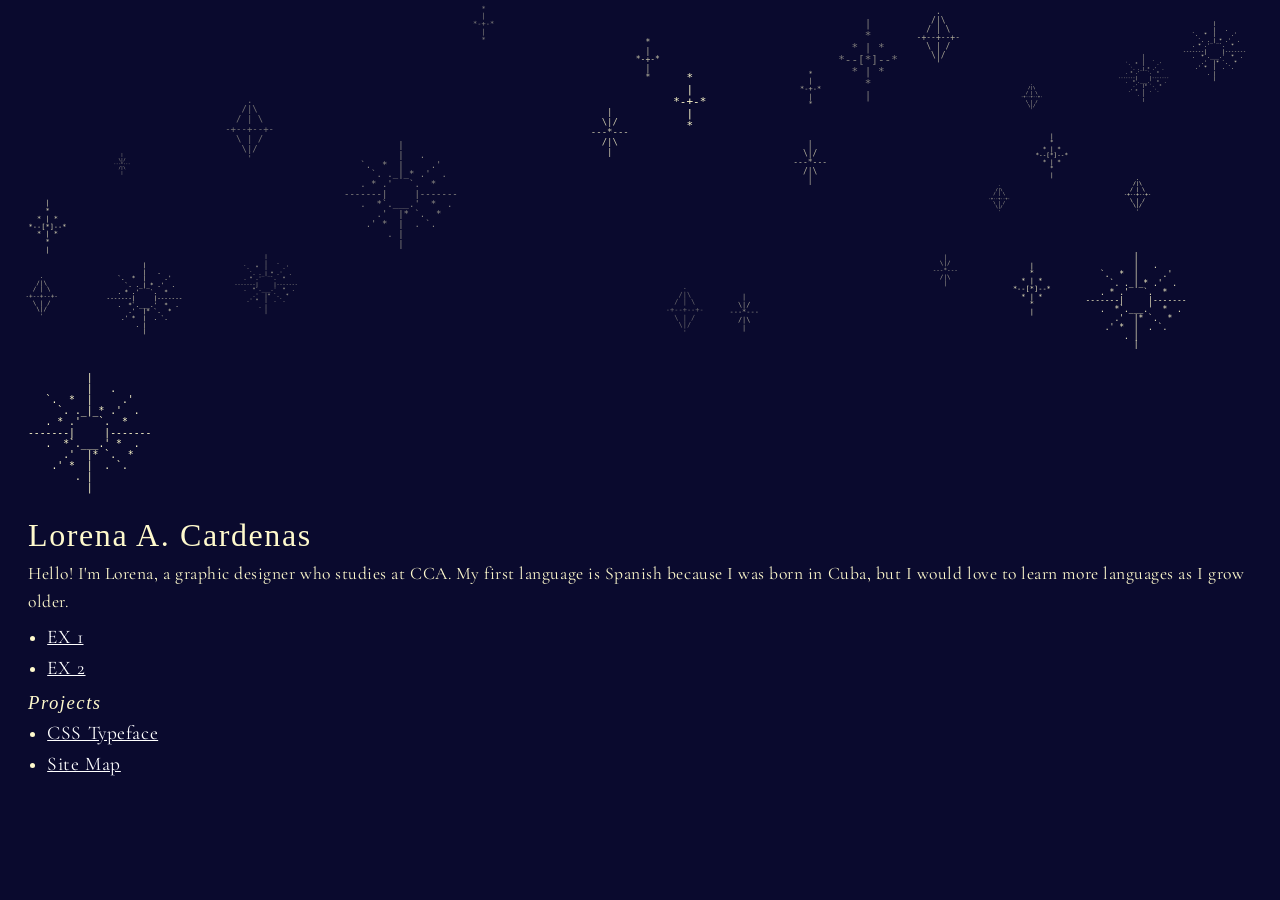
<file: index.html>
<!doctype html>
<html>
  <head>
    <title>Lore's Interactive Site</title>
    <link
      href="https://fonts.googleapis.com/css2?family=Cormorant+Garamond:ital,wght@0,400;0,600;1,400&family=IM+Fell+English:ital@0;1&display=swap"
      rel="stylesheet"
    />
    <meta charset="utf-8" />
    <style>
      *,
      *::before,
      *::after {
        box-sizing: border-box;
      }

      html,
      body {
        height: 100%;
        margin: 0;
        overflow: hidden;
        background-color: #0a0a2e;
        font-family: "Cormorant Garamond", Georgia, serif;
        color: #fffacd;
      }

      #page {
        display: flex;
        flex-direction: column;
        height: 100vh;
      }

      #night-sky {
        flex: 0 0 40%;
        position: relative;
        overflow: hidden;
        background-color: #0a0a2e;
      }

      .star {
        position: absolute;
        color: #fffacd;
        line-height: 1.1;
        white-space: pre;
        font-family: monospace;
      }

      #container {
        padding: 12px 28px 18px;
        flex-shrink: 0;
      }

      pre {
        color: #fffacd;
        margin: 0 0 24px;
        font-size: 0.75em;
      }

      h1 {
        font-family: "IM Fell English", Georgia, serif;
        font-size: 2em;
        font-weight: normal;
        letter-spacing: 0.05em;
        margin: 0 0 6px;
      }

      h3 {
        font-family: "IM Fell English", Georgia, serif;
        font-weight: normal;
        font-style: italic;
        letter-spacing: 0.08em;
        margin: 8px 0 4px;
      }

      p,
      li,
      a {
        font-family: "Cormorant Garamond", Georgia, serif;
        font-size: 1.1em;
        letter-spacing: 0.03em;
        line-height: 1.6;
      }

      p {
        margin: 0 0 6px;
      }

      a {
        color: white;
      }

      ul {
        margin: 0;
        padding-left: 1.2em;
      }

      #exercises,
      #projects {
        display: block;
      }

      #work-row {
        margin-top: 6px;
      }
    </style>
  </head>

  <body>
    <div id="page">
      <div id="night-sky"></div>

      <div id="container">
        <pre>
          |
          |   .
   `.  *  |     .'
     `. ._|_* .'  .
   . * .'   `.  *
-------|     |-------
   .  *`.___.' *  .
      .'  |* `.  *
    .' *  |  . `.
        . |
          |</pre
        >

        <!-- about me-->
        <h1>Lorena A. Cardenas</h1>
        <p class="desc">
          Hello! I'm Lorena, a graphic designer who studies at CCA. My first
          language is Spanish because I was born in Cuba, but I would love to
          learn more languages as I grow older.
        </p>

        <!-- my work -->
        <div id="work-row">
          <div id="exercises">
            <ul>
              <li><a href="projects/still life coding/index.html">EX 1</a></li>
              <li>
                <a href="projects/JS-ADVENTURE-TUTORIAL/index.html">EX 2</a>
              </li>
            </ul>
          </div>

          <div id="projects">
            <h3>Projects</h3>
            <ul>
              <li>
                <a href="projects/Lore's Coded Typeface/index.html"
                  >CSS Typeface</a
                >
              </li>
              <li>
                <a href="projects/Escape Room Game/index.html">Site Map</a>
              </li>
            </ul>
          </div>
        </div>
      </div>
    </div>

    <script>
      const starShapes = [
        `          |\n          |   .\n   \`.  *  |     .'\n     \`. ._|_* .'  .\n   . * .'   \`.  *\n-------|     |-------\n   .  *\`.___.\'  *  .\n      .'  |* \`.  *\n    .' *  |  . \`.\n        . |\n          |`,
        `    .\n   /|\\\n  / | \\\n-+--+--+-\n  \\ | /\n   \\|/\n    '`,
        `   |\n  \\|/\n---*---\n  /|\\\n   |`,
        `\\ | /\n \\|/\n--*--\n /|\\\n/ | \\`,
        `    |\n    *\n  * | *\n*--[*]--*\n  * | *\n    *\n    |`,
        `  *\n  |\n*-+-*\n  |\n  *`,
      ];

      const sizes = [4, 5, 6, 7, 8, 9, 11, 13];
      const sky = document.getElementById("night-sky");
      const placed = [];

      function overlaps(x, y, w, h) {
        const margin = 12;
        for (const p of placed) {
          if (
            x < p.x + p.w + margin &&
            x + w + margin > p.x &&
            y < p.y + p.h + margin &&
            y + h + margin > p.y
          )
            return true;
        }
        return false;
      }

      const skyH = sky.clientHeight;
      const skyW = sky.clientWidth;
      const totalStars = 26;
      let attempts = 0;

      while (placed.length < totalStars && attempts < 1000) {
        attempts++;
        const shape = starShapes[Math.floor(Math.random() * starShapes.length)];
        const size = sizes[Math.floor(Math.random() * sizes.length)];
        const lines = shape.split("\n");
        const cols = Math.max(...lines.map((l) => l.length));
        const rows = lines.length;
        const charW = size * 0.6;
        const charH = size * 1.1;
        const w = cols * charW;
        const h = rows * charH;

        const xPx = Math.random() * (skyW - w);
        const yPx = Math.random() * (skyH - h);

        if (!overlaps(xPx, yPx, w, h)) {
          placed.push({ x: xPx, y: yPx, w, h });
          const el = document.createElement("div");
          el.className = "star";
          el.textContent = shape;
          el.style.fontSize = size + "px";
          el.style.opacity = (0.4 + Math.random() * 0.6).toFixed(2);
          el.style.left = xPx + "px";
          el.style.top = yPx + "px";
          sky.appendChild(el);
        }
      }
    </script>
  </body>
</html>
</file>
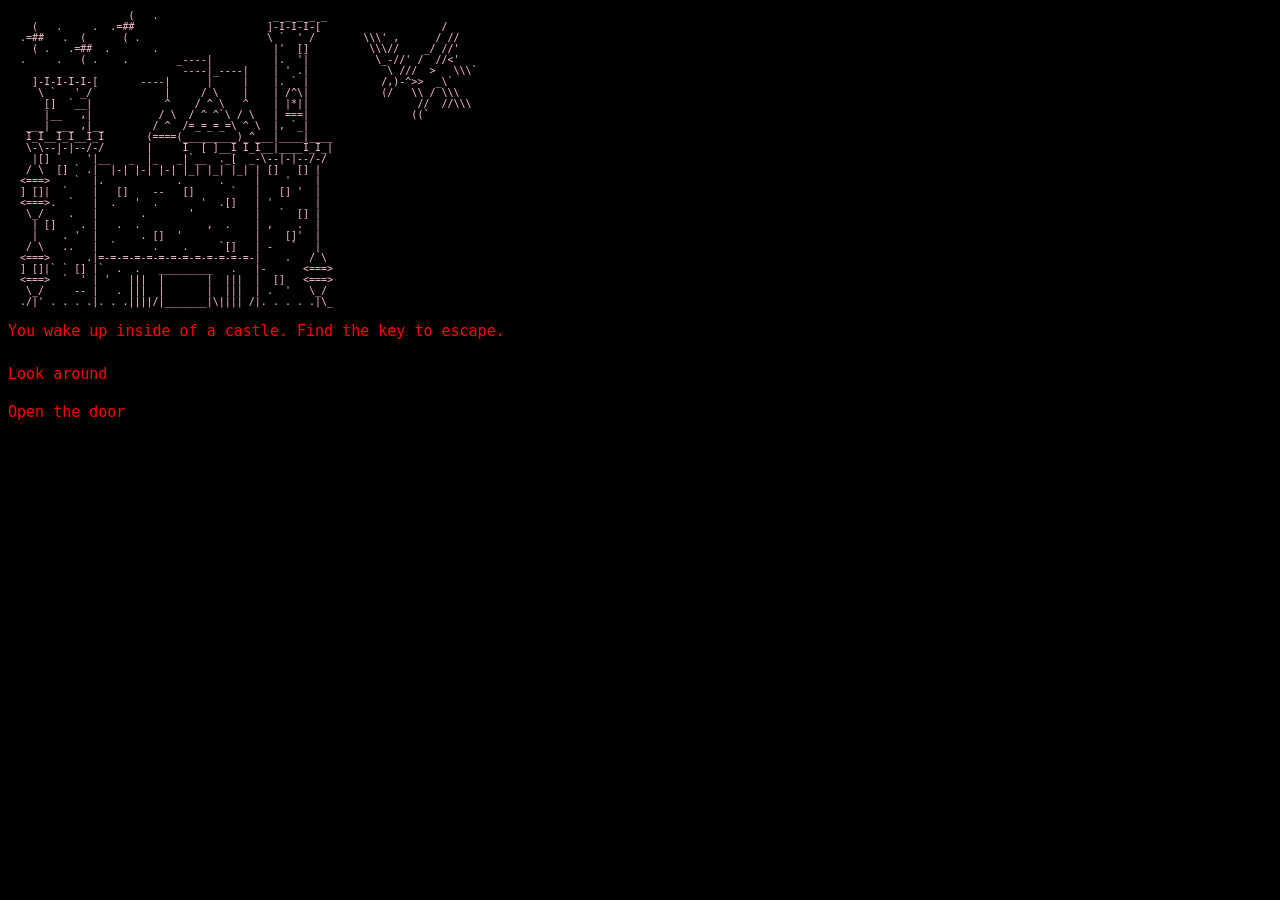
<file: projects/JS-ADVENTURE-TUTORIAL/index.html>
<!doctype html>
<html lang="en">
  <head>
    <meta charset="UTF-8" />
    <meta name="viewport" content="width=device-width, initial-scale=1.0" />
    <title>JS Adventure</title>
    <link rel="stylesheet" href="assets/css/style.css" />
  </head>
  <body>
        <pre id="ascii">                    (   .                   _ _ _ _ _
    (   .     .  .=##                      ]-I-I-I-[                    /
  .=##   .  (      ( .                     \ `  ' /        \\\' ,      / //
    ( .   .=##  .       .                   |'  []          \\\//    _/ //'
  .     .   ( .    .        _----|          |.  '|           \_-//' /  //<'
                             ----|_----|    | ' .|             \ ///  <//'
    _ _ _ _ _ _      _----|      | ----|    | [] |             /  >>   \\\`
    ]-I-I-I-I-[       ----|      |     |    |. ` |            /,)-^>>  _\`
     \ `   '_/            |     / \    |    | /^\|            (/   \\ / \\\
      []  `__|            ^    / ^ \   ^    | |*||                  //  //\\\
      |__   ,|           / \  / ^ ^`\ / \   | ===|                 ((`
   ___| ___ ,|__        / ^  /=_=_=_=\ ^ \  |, `_|
   I_I__I_I__I_I       (====(_________)_^___|____|____
   \-\--|-|--/-/       |     I  [ ]__I I_I__|____I_I_|
    |[] `    '|__   _  |_   _|`__  ._[  _-\--|-|--/-/
   / \  [] ` .|  |-| |-| |-| |_| |_| |_| | []   [] |
  <===>    `  |.            .      .     |    '    |
  ] []|  `    |   []    --   []      `   |   [] '  |
  <===>.  `   |  .   '  .       '  .[]   | '       |
   \_/    .   |       .       '          |   `  [] |
    | []    . |   .  .           ,  .    | ,    .  |
    |    . '  |       . []  '            |    []'  |
   / \   ..   |  `      .    .     `[]   | -   `   |
  <===>      .|=-=-=-=-=-=-=-=-=-=-=-=-=-|    .   / \
  ] []|` ` [] |`  .  .   _________   .   |-      <===>
  <===>  `  ' | '   |||  |       |  |||  |  []   <===>
   \_/     -- |   . |||  |       |  |||  | .  '   \_/
  ./|' . . . .|. . .||||/|_______|\|||| /|. . . . .|\_</pre>


  <p id="story">
     You wake up inside of a castle. Find the key to escape.
  </p>


<p id="storage"class="choice">Look around</p>
<p id="exit"class="choice">Open the door</p>

<p id="result"></p>


    <script src="assets/js/script.js"></script>
  </body>
</html>
</file>
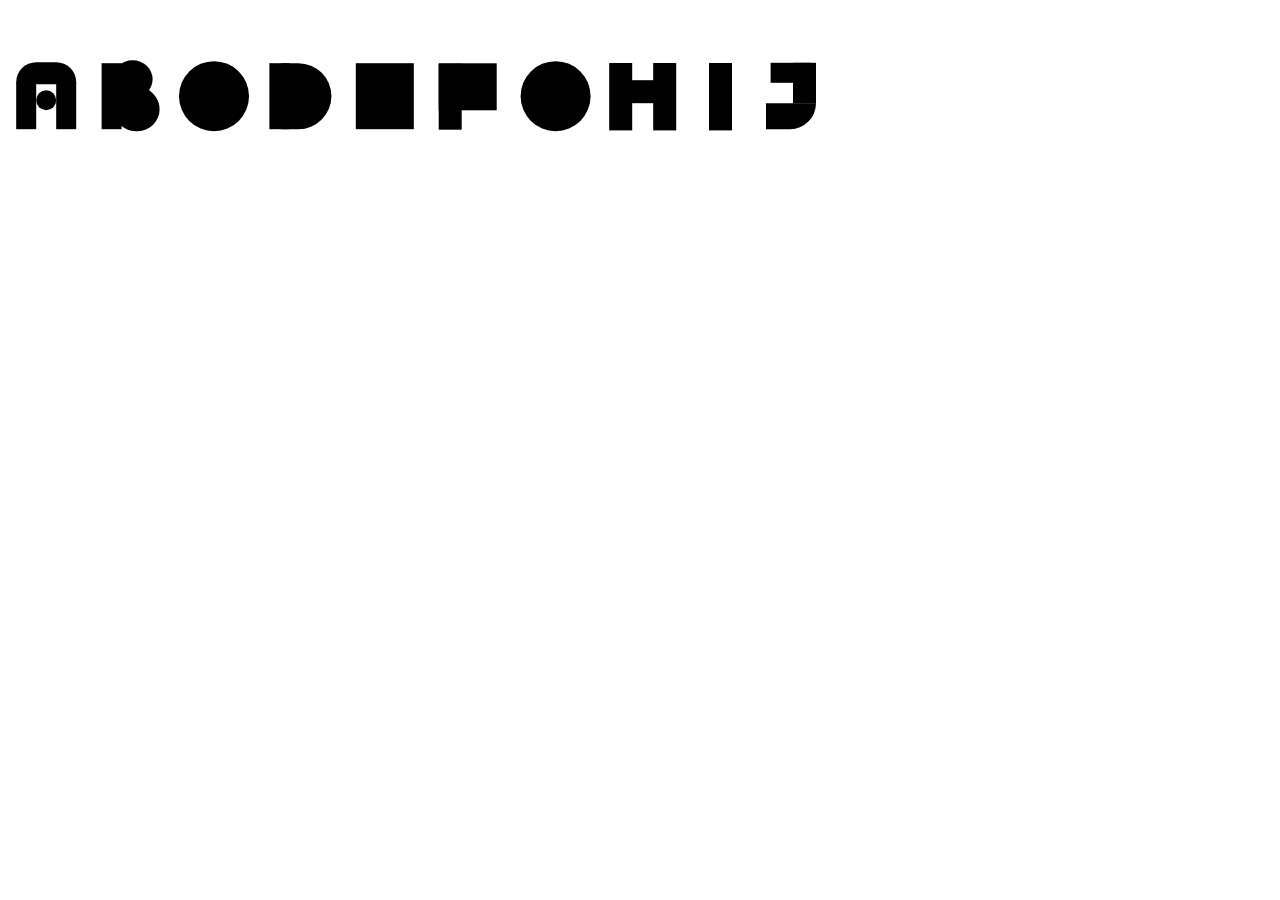
<file: projects/Lore's Coded Typeface/index.html>
<!DOCTYPE html>
<html lang="en">
<head>
    <meta charset="UTF-8">
    <meta name="viewport" content="width=device-width, initial-scale=1.0">
    <title>CodedAlphabet</title>
    <link rel="stylesheet" href="CodedAlphabet.css">
</head>
<body>

     <div class="alphabet">

    <!-- A -->
    <div class="letter letter-a">
      <div class="shape a-cut1 cut"></div>
      <div class="shape a-cut2 cut"></div>
      <div class="shape a-rect1"></div>
      <div class="shape a-rect2"></div>
      <div class="shape a-half"></div>
      <div class="shape a-circle"></div>

    </div>

  <!-- B -->
    <div class="letter letter-b">
      <div class="shape b-stem"></div>
      <div class="shape b-top"></div>
      <div class="shape b-bottom"></div>

      <!-- cutouts -->
      <div class="shape b-cut-top cut"></div>
      <div class="shape b-cut-bottom cut"></div>
      </div>

<!-- C -->
    <div class="letter letter-c">
      <div class="shape c-arc"></div>
      <div class="shape c-cut cut"></div>
   </div>

<!-- D -->
    <div class="letter letter-d">
      <div class="shape d-stem"></div>
      <div class="shape d-arc"></div>

      <!-- cutout -->
      <div class="shape d-cut cut"></div>
    </div>
    
<!-- E -->
    <div class="letter letter-e">
      <div class="shape e-rects"></div>
      <div class="shape e-cut1 cut"></div>
       <div class="shape e-cut2 cut"></div>
      <div class="shape e-cut3 cut"></div>
     </div>

<!-- F -->
    <div class="letter letter-f">
      <div class="shape f-rects"></div>
      <div class="shape f-rects1"></div>
      <div class="shape f-cut1 cut"></div>
      <div class="shape f-cut2 cut"></div>
      <div class="shape f-cut3 cut"></div>
    </div>

<!-- G -->
    <div class="letter letter-g">
      <div class="shape g-arc"></div>
      <div class="shape g-cut1 cut"></div>
      <div class="shape g-cut2 cut"></div>    
      <div class="shape g-cut3 cut"></div>
  </div>

<!-- H -->
    <div class="letter letter-h">
      <div class="shape h-rects1"></div>  
      <div class="shape h-rects2"></div>
      <div class="shape h-rects3"></div>
      <div class="shape h-cut1 cut"></div>
      <div class="shape h-cut2 cut"></div> 
      </div>
<!-- I -->
    <div class="letter letter-i">
      <div class="shape i-rects1"></div>  
      <div class="shape i-cut1 cut"></div>
      </div>

<!-- J -->
    <div class="letter letter-j">
      <div class="shape j-rects1"></div>
      <div class="shape j-rects2"></div>
      <div class="shape j-arc"></div>
      <!-- cutouts :,v -->
      <div class="shape j-cut1 cut"></div>
      <div class="shape j-cut2 cut"> </div>
    </div>

    </div>
</body>
</html>
</file>
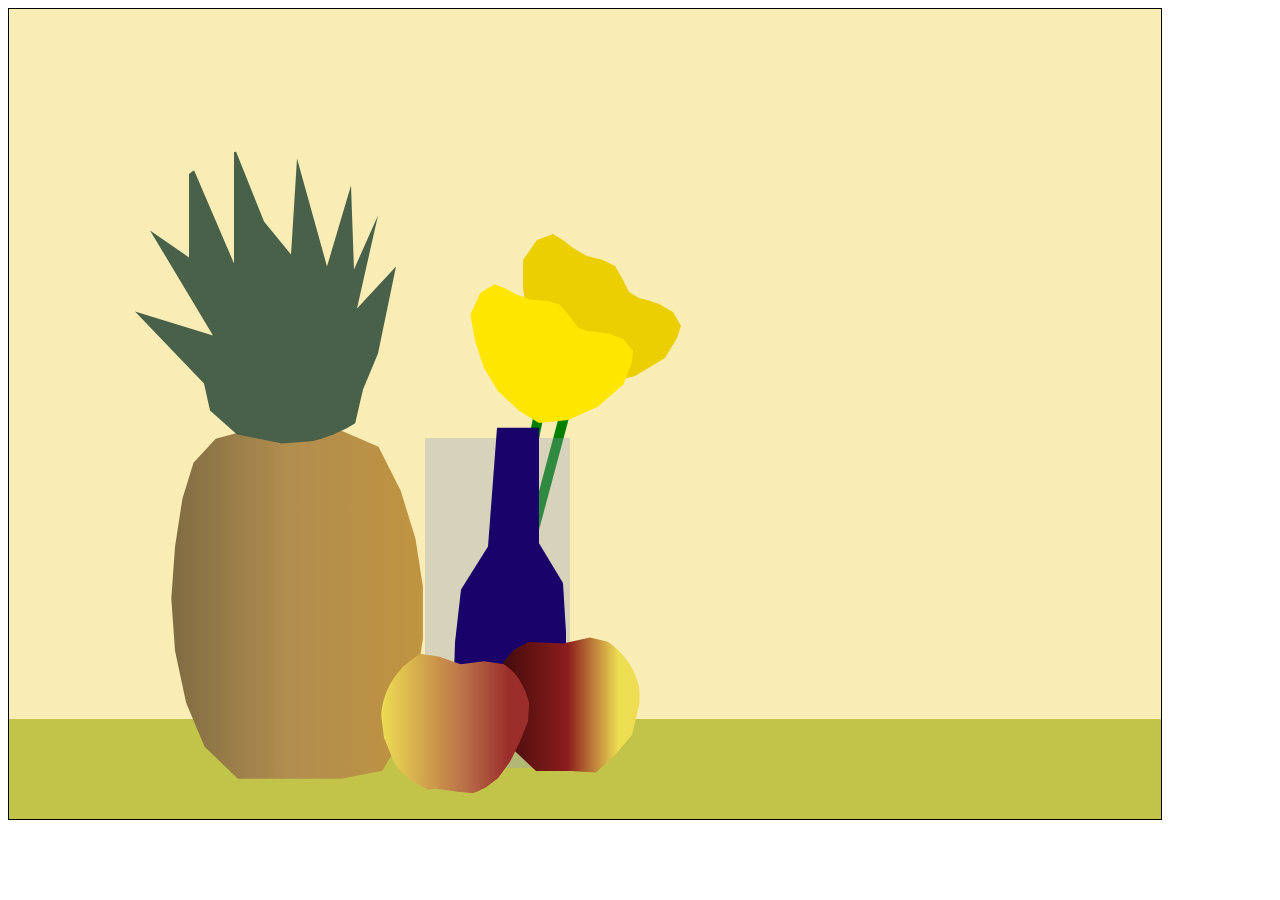
<file: projects/still life coding/index.html>
<!DOCTYPE html>
<html lang="en">
<head>
    <meta charset="UTF-8">
    <meta name="viewport" content="width=device-width, initial-scale=1.0">
    <title>Still Life Coding</title>
    <style>
        main {
            border: 1px solid black;
            width: 90vw;
            height: 90vh;
            position: relative;
        }
      .box {
        width: 200px;
        height: 200px;  
      }
       
      #flowers-container {
            border: 0.5px solid rgba(49, 49, 73, 0);
            position: absolute;
            bottom: 50px;
            left: 415px;
            z-index: 1;
            width: 145px;
            height: 330px;
            overflow: visible
        }
        #vase {
            width: 100%;
            height: 100%;
            background-color: rgba(146, 155, 197, 0.822);
            position: absolute;
            bottom: 0%;
            z-index: 10;
            opacity: 0.4;
        }
        .flowers {
            width: 200px;
            height: 200px;
            top: -240px;
            left: 80px;
            background-color: rgb(235, 207, 0);
            clip-path: polygon(34% 92%, 25% 84%, 16% 72%, 
            11% 59%, 9% 45%, 9% 31%, 16% 21%, 24% 18%, 29% 21%, 
            34% 25%, 41% 29%, 49% 31%, 55% 34%, 59% 41%, 62% 47%,
             67% 50%, 71% 51%, 77% 53%, 84% 57%, 88% 64%, 86% 70%, 80% 80%,
              65% 89%, 49% 93%);
            border-radius: 50%;
            position: absolute;
            z-index: 20;
            
        }
        #flowers1 {
            width: 195px;
            height: 195px;
            top: -200px;
            left: 50px;
            background-color: rgb(255, 230, 0);
            clip-path: polygon(34% 92%, 25% 84%, 16% 72%, 
            11% 59%, 9% 45%, 9% 31%, 16% 21%, 24% 18%, 29% 21%, 
            34% 25%, 41% 29%, 49% 31%, 55% 34%, 59% 41%, 62% 47%,
             67% 50%, 71% 51%, 77% 53%, 84% 57%, 88% 64%, 86% 70%, 80% 80%,
              65% 89%, 49% 93%);
            border-radius: 50%;
            position: absolute;
            z-index: 20;
            transform:rotate(-10deg);
            transform-origin:bottom center;
        }
        .stem {
            width: 10px;
            height: 450px;
            background-color: green;
            position: absolute;
            left: 40px;
            top: -120px;
            transform: rotate(15deg);
            transform-origin: bottom center; 
        }
        #stem1 {
            width: 10px;
            height: 400px;
            background-color: green;
            position: absolute;
            left: 40px;
            top: -70px;
            transform: rotate(11deg);
            transform-origin: bottom center; 
        }
        #apple {
            width: 150px;
            height: 150px;
            background: linear-gradient(90deg,rgba(61, 9, 9, 1) 3%, 
            rgba(140, 29, 29, 1) 51%,
             rgba(237, 221, 83, 1) 85%);
            clip-path: polygon(48% 10%, 25% 9%, 10% 17%,
             3% 30%, 1% 48%, 4% 66%, 12% 78%, 30% 95%,
             44% 95%, 53% 95%, 70% 96%, 83% 84%, 94% 71%,
              99% 50%, 99% 28%, 87% 11%, 66% 6%);
            border-radius: 50%;
            position: absolute;
            bottom: 5%;
            right: 520px;
            z-index: 10;
        }

        #apple1 {
            width: 150px;
            height: 150px;
            background: #EDDD53;
            background: linear-gradient(90deg,rgba(237, 221, 83, 1) 0%, rgba(183, 107, 71, 1) 58%, rgba(155, 46, 42, 1) 85%);
            clip-path: polygon(26% 6%, 39% 8%, 53% 13%, 69% 11%, 
            82% 13%, 93% 22%, 99% 36%, 98% 51%, 92% 66%, 86% 78%,
             78% 89%, 70% 95%, 62% 99%, 51% 98%, 37% 96%, 27% 97%, 18% 93%,
             9% 79%, 2% 62%, 0 46%, 0 35%, 3% 22%, 13% 11%);
            border-radius: 50%;
            position: absolute;
            bottom: 3%;
            right: 630px;
            z-index: 10;
        }
         #bottle {
            width: 300px;
            height: 330px;
            background-color: rgb(25, 3, 106);
            clip-path: polygon(26% 99%, 27% 71%, 29% 55%,
             38% 42%, 41% 6%, 55% 6%, 55% 41%,
              63% 53%, 64% 68%, 64% 99%);
            opacity: 100%;
            border-radius: 10px;
            position: absolute;
            bottom: 10%;
            right: 487px;
            z-index: 1;
        }
        #pinneapple {
            width: 370px;
            height: 400px;
            background: linear-gradient(90deg,
             rgb(97, 87, 60) 0%, rgb(177, 141, 78)
              50%, rgb(197, 151, 59) 100%);
            clip-path: polygon(37% 96%, 28% 88%, 23% 77%, 20% 64%,
             19% 51%, 20% 38%, 22% 26%, 25% 17%, 31% 11%, 39% 9%, 47% 11%,
              52% 9%, 59% 9%, 65% 9%, 75% 13%, 81% 24%, 85% 36%, 87% 48%,
               87% 61%, 85% 73%, 82% 85%, 76% 94%, 65% 96%, 51% 96%);
            border-radius: 20px;
            position: absolute;
            bottom: 3%;
            right: 690px;
            z-index: 1;
        }
        #pinneapplecrown {
            width: 300px;
            height: 300px;
            background-color: rgb(73, 97, 73);
            clip-path: polygon(37% 96%, 28% 88%, 26% 79%, 3% 55%,
             29% 63%, 8% 28%, 21% 37%, 21% 4%, 36% 39%, 36% 0, 46% 25%,
              55% 36%, 57% 4%, 67% 40%, 75% 13%, 76% 41%, 84% 23%, 77% 54%,
             90% 40%, 84% 69%, 79% 81%, 76% 94%, 65% 98%, 52% 99%);
            border-radius: 50%;
            position: absolute;
            bottom: 46%;
            right: 735px;
            z-index: 2;
        }
       
        #table{
            width: 100%;
            height: 100px;
            background-color: rgb(194, 196, 74);
            position: absolute;
            bottom: 0;
        }
        #scene{
            width: 100%;
            height: 100%;
            background-color: rgb(249, 236, 180);
            position: absolute;
            top: 0;
            left: 0;
            z-index: -1;
        }


    </style>
</head>
<body>
    <main>
 <div  id="flowers-container">
    <div class="flowers"></div>
        <div id="flowers1"></div>
     <div class="stem"></div>
     <div id="stem1"></div>
     <div id="vase"></div>
</div>

<div id="scene"></div>
<div id="apple"></div>
<div id="apple1"></div>
 <div  id="bottle"></div>
 <div id="table"></div>
 <div id="pinneapple"></div>
    <div id="pinneapplecrown"></div>
    </main>
</body>
</html>
</file>
<file: projects/JS-ADVENTURE-TUTORIAL/assets/css/style.css>
:root {
  --green: rgb(255, 0, 0);
}

body {
  background-color: black;
  color: var(--green);
  font-family: monospace;
  font-size: 15px;
}

#ascii {
  color: pink;
  font-size: 10px;
}

.choice {
  cursor: pointer;
  padding-top: 10px;
  padding-bottom: 10px;
  margin: 0;
}

.choice:hover {
  background-color: var(--green);
  color: black;
}
</file>
<file: projects/Lore's Coded Typeface/CodedAlphabet.css>
/* page layout */
.alphabet {
  display: flex;
  gap: 90px; /* space between letters? */
  padding: 40px;
  align-items: flex-start;
  transform: scale(0.2);
  transform-origin: top left;
}

.letter {
  position: relative;
  width: 360px;
  height: 460px;
  border: 1px solid rgba(0, 0, 0, 0);
}

.letter:hover .shape:not(.cut) {
  background: rgb(119, 9, 9);
}

/* letter box? */
.shape {
  position: absolute;
  background: rgb(0, 0, 0);
  transition: background-color 0.3s ease;
}
/* CUTOUTS: hidden + slid away by default */
.cut {
  background: #fff;
  opacity: 0;
  transition:
    transform 350ms ease,
    opacity 180ms ease;
  pointer-events: none;
}

.letter:hover .cut {
  opacity: 1;
}

.a-rect1 {
  width: 230px;
  height: 100px;
  rotate: 90deg;
  top: 400px;
  left: -65px;
  background-color: rgb(0, 0, 0);
  position: relative;
}

.a-rect2 {
  width: 230px;
  height: 100px;
  rotate: 90deg;
  left: 135px;
  top: 300px;
  background-color: rgb(0, 0, 0);
  position: relative;
}

.a-half {
  width: 300px; /* The full width of the final semicircle */
  height: 110px;
  background-color: #000000;
  position: relative;
  top: 30px;
  right: -0px;
  border-radius: 100px 100px 0 0;
}

.a-circle {
  width: 100px;
  height: 100px;
  background-color: #000000;
  border-radius: 50%;
  position: relative;
  top: 60px;
  right: -100px;
}

.a-cut1 {
  width: 10px;
  height: 60px;
  position: absolute;
  top: 300px;
  left: 280px;
  z-index: 10;

  transform: rotate(90deg) translateY(-80px);
}

.letter:hover .a-cut1 {
  transform: rotate(90deg) translateY(0);
}

.a-cut2 {
  width: 70px;
  height: 10px;
  position: absolute;
  top: 240px;
  left: 80px;
  z-index: 10;

  transform: rotate(90deg) translateX(-80px);
}

.letter:hover .a-cut2 {
  transform: rotate(90deg) translateX(0);
}

.b-stem {
  width: 330px;
  height: 100px;
  rotate: 90deg;
  top: 350px;
  left: -80px;
  background-color: rgb(0, 0, 0);
  position: relative;
}

.b-top {
  width: 200px;
  height: 190px;
  top: 120px;
  left: 90px;
  border-radius: 99%;
  position: relative;
}

.b-bottom {
  width: 230px;
  height: 220px;
  top: 355px;
  left: 95px;
  border-radius: 999px;
}

.b-cut-top {
  width: 70px;
  height: 10px;
  position: absolute;
  top: 257px;
  left: 95px;
  z-index: 10;

  transform: rotate(90deg) translateX(-80px);
}

.letter:hover .b-cut-top {
  transform: rotate(90deg) translateX(0);
}

.b-cut-bottom {
  width: 10px;
  height: 100px;
  position: absolute;
  top: 420px;
  left: 290px;
  z-index: 10;
  transform: rotate(90deg) translateY(-80px);
}

.letter:hover .b-cut-bottom {
  transform: rotate(90deg) translateY(0);
}

.c-arc {
  width: 350px;
  height: 350px;
  border-radius: 50%;
  top: 225px;
  left: 0px;
  background-color: rgb(0, 0, 0);
  position: relative;
}

.c-cut {
  width: 10px;
  height: 190px;
  background: #fff;
  position: absolute;
  top: 300px;
  left: 250px;
  z-index: 10;

  transform: rotate(90deg) translateY(-140px);
  transition: transform 350ms ease;
}

.letter:hover .c-cut {
  transform: rotate(90deg) translateY(0);
}

.d-stem {
  width: 330px;
  height: 100px;
  rotate: 90deg;
  top: 350px;
  left: -105px;
  background-color: rgb(0, 0, 0);
  position: relative;
}

.d-arc {
  width: 250px;
  height: 330px;
  border-radius: 0 320px 320px 0;
  top: 135px;
  left: 70px;
  background-color: rgb(0, 0, 0);
  position: relative;
}
.d-cut {
  width: 10px;
  height: 110px;
  position: absolute;
  top: 230px;
  left: 80px;
  z-index: 10;

  transform: rotate(0deg) translateY(-80px);
}

.letter:hover .d-cut {
  transform: rotate(0deg) translateY(0);
}

.e-rects {
  width: 330px;
  height: 290px;
  rotate: 90deg;
  top: 255px;
  left: 0px;
  background-color: rgb(0, 0, 0);
  position: relative;
}

.e-cut1 {
  width: 10px;
  height: 100px;
  position: absolute;
  top: 300px;
  left: 258px;
  z-index: 10;

  transform: rotate(90deg) translateY(-80px);
}

.letter:hover .e-cut1 {
  transform: rotate(90deg) translateY(0);
}

.e-cut2 {
  width: 10px;
  height: 160px;
  position: absolute;
  top: 370px;
  left: 230px;
  z-index: 10;

  transform: rotate(90deg) translateY(-90px);
}

.letter:hover .e-cut2 {
  transform: rotate(90deg) translateY(0);
}

.e-cut3 {
  width: 70px;
  height: 10px;
  position: absolute;
  top: 257px;
  left: 70px;
  z-index: 10;

  transform: rotate(90deg) translateX(-80px);
}

.letter:hover .e-cut3 {
  transform: rotate(90deg) translateX(0);
}

.f-rects {
  width: 330px;
  height: 115px;
  rotate: 90deg;
  top: 345px;
  left: -95px;
  background-color: rgb(0, 0, 0);
  position: relative;
}
.f-rects1 {
  width: 235px;
  height: 290px;
  rotate: 90deg;
  top: 208px;
  left: 40px;
  background-color: rgb(0, 0, 0);
  position: absolute;
}

.f-cut1 {
  width: 10px;
  height: 130px;
  position: absolute;
  top: 290px;
  left: 240px;
  z-index: 10;

  transform: rotate(90deg) translateY(-80px);
}

.letter:hover .f-cut1 {
  transform: rotate(90deg) translateY(0);
}

.f-cut2 {
  width: 70px;
  height: 10px;
  position: absolute;
  top: 260px;
  left: 40px;
  z-index: 10;

  transform: rotate(90deg) translateX(-80px);
}

.letter:hover .f-cut2 {
  transform: rotate(90deg) translateX(0);
}

.g-arc {
  width: 350px;
  height: 350px;
  border-radius: 50%;
  top: 225px;
  left: 0px;
  background-color: rgb(0, 0, 0);
  position: relative;
}

.g-cut2 {
  width: 70px;
  height: 10px;
  position: absolute;
  top: 240px;
  left: 120px;
  z-index: 10;

  transform: rotate(90deg) translateX(-90px);
  transition-delay: 0ms;
}
.letter:hover .g-cut2 {
  transform: rotate(90deg) translateX(0);
}

.g-cut1 {
  width: 10px;
  height: 190px;
  position: absolute;
  top: 270px;
  left: 250px;
  z-index: 10;

  /* start outside right, slide left into place (after rotation) */
  transform: rotate(90deg) translateY(-140px);
  transition-delay: 0ms; /* starts same time as top cut */
}
.letter:hover .g-cut1 {
  transform: rotate(90deg) translateY(0);
}

.g-cut3 {
  width: 85px;
  height: 10px;
  background: #fff;
  position: absolute;
  top: 360px;
  left: 165px;
  z-index: 10;

  transform: rotate(90deg) scaleX(0);
  transform-origin: left center;

  transition: transform 350ms ease;
  transition-delay: 0ms;
}

.letter:hover .g-cut3 {
  transform: rotate(90deg) scaleX(1);
  transition-delay: 280ms;
}

.letter:hover .g-cut3 {
  transform: rotate(90deg) scaleX(1);
  opacity: 1;
}

.letter:hover .g-cut3 {
  transform: rotate(90deg) scaleY(1);
  opacity: 1;
}

.h-rects1 {
  width: 337px;
  height: 115px;
  rotate: 90deg;
  top: 345px;
  left: -110px;
  background-color: rgb(0, 0, 0);
  position: relative;
}
.h-rects2 {
  width: 337px;
  height: 115px;
  rotate: 90deg;
  top: 230px;
  left: 110px;
  background-color: rgb(0, 0, 0);
  position: relative;
}
.h-rects3 {
  width: 324px;
  height: 115px;
  top: 90px;
  left: 10px;
  background-color: rgb(0, 0, 0);
  position: relative;
  transform: (90deg);
}
.h-cut1 {
  width: 10px;
  height: 80px;
  position: absolute;
  top: 233px;
  left: 40px;
  z-index: 10;

  transform: scaleY(0);
  transform-origin: top center;
  transition: transform 350ms ease;
  transition-delay: 0ms;
}

.letter:hover .h-cut1 {
  transform: scaleY(1);
}

.h-cut2 {
  width: 10px;
  height: 80px;
  position: absolute;
  top: 492px;
  left: 290px;
  z-index: 10;

  transform: scaleY(0);
  transform-origin: bottom center;
  transition: transform 350ms ease;
  transition-delay: 0ms;
}

.letter:hover .h-cut2 {
  transform: scaleY(1);
}
.i-rects1 {
  width: 337px;
  height: 115px;
  rotate: 90deg;
  top: 345px;
  left: -40px;
  background-color: rgb(0, 0, 0);
  position: relative;
}
.i-cut1 {
  width: 10px;
  height: 80px;
  position: absolute;
  top: 492px;
  left: 150px;
  z-index: 10;

  transform: scaleY(0);
  transform-origin: bottom center;
  transition: transform 350ms ease;
  transition-delay: 0ms;
}

.letter:hover .i-cut1 {
  transform: scaleY(1);
}

.j-rects1 {
  width: 203px;
  height: 115px;
  rotate: 90deg;
  top: 277px;
  left: 18px;
  background-color: rgb(0, 0, 0);
  position: relative;
}
.j-rects2 {
  width: 200px;
  height: 100px;
  rotate: 0deg;
  top: 118px;
  left: -50px;
  background-color: rgb(0, 0, 0);
  position: relative;
}
.j-arc {
  width: 250px;
  height: 130px;
  border-radius: 0 0 320px;
  top: 220px;
  left: -73px;
  background-color: rgb(0, 0, 0);
  position: relative;
}

.j-cut1 {
  width: 10px;
  height: 80px;
  position: absolute;
  top: 210px;
  left: 30px;
  z-index: 10;
  transform: scaleY(0);
  transform-origin: top center;
  transition: transform 350ms ease;
}

.letter:hover .j-cut1 {
  transform: scaleY(1);
}

.j-cut2 {
  width: 10px;
  height: 80px;
  position: absolute;
  top: 465px;
  left: 130px;
  z-index: 10;
  transform: rotate(90deg) translateY(-90px);
  transition: transform 350ms ease;
}

.letter:hover .j-cut2 {
  transform: rotate(90deg) translateY(0);
}
</file>
